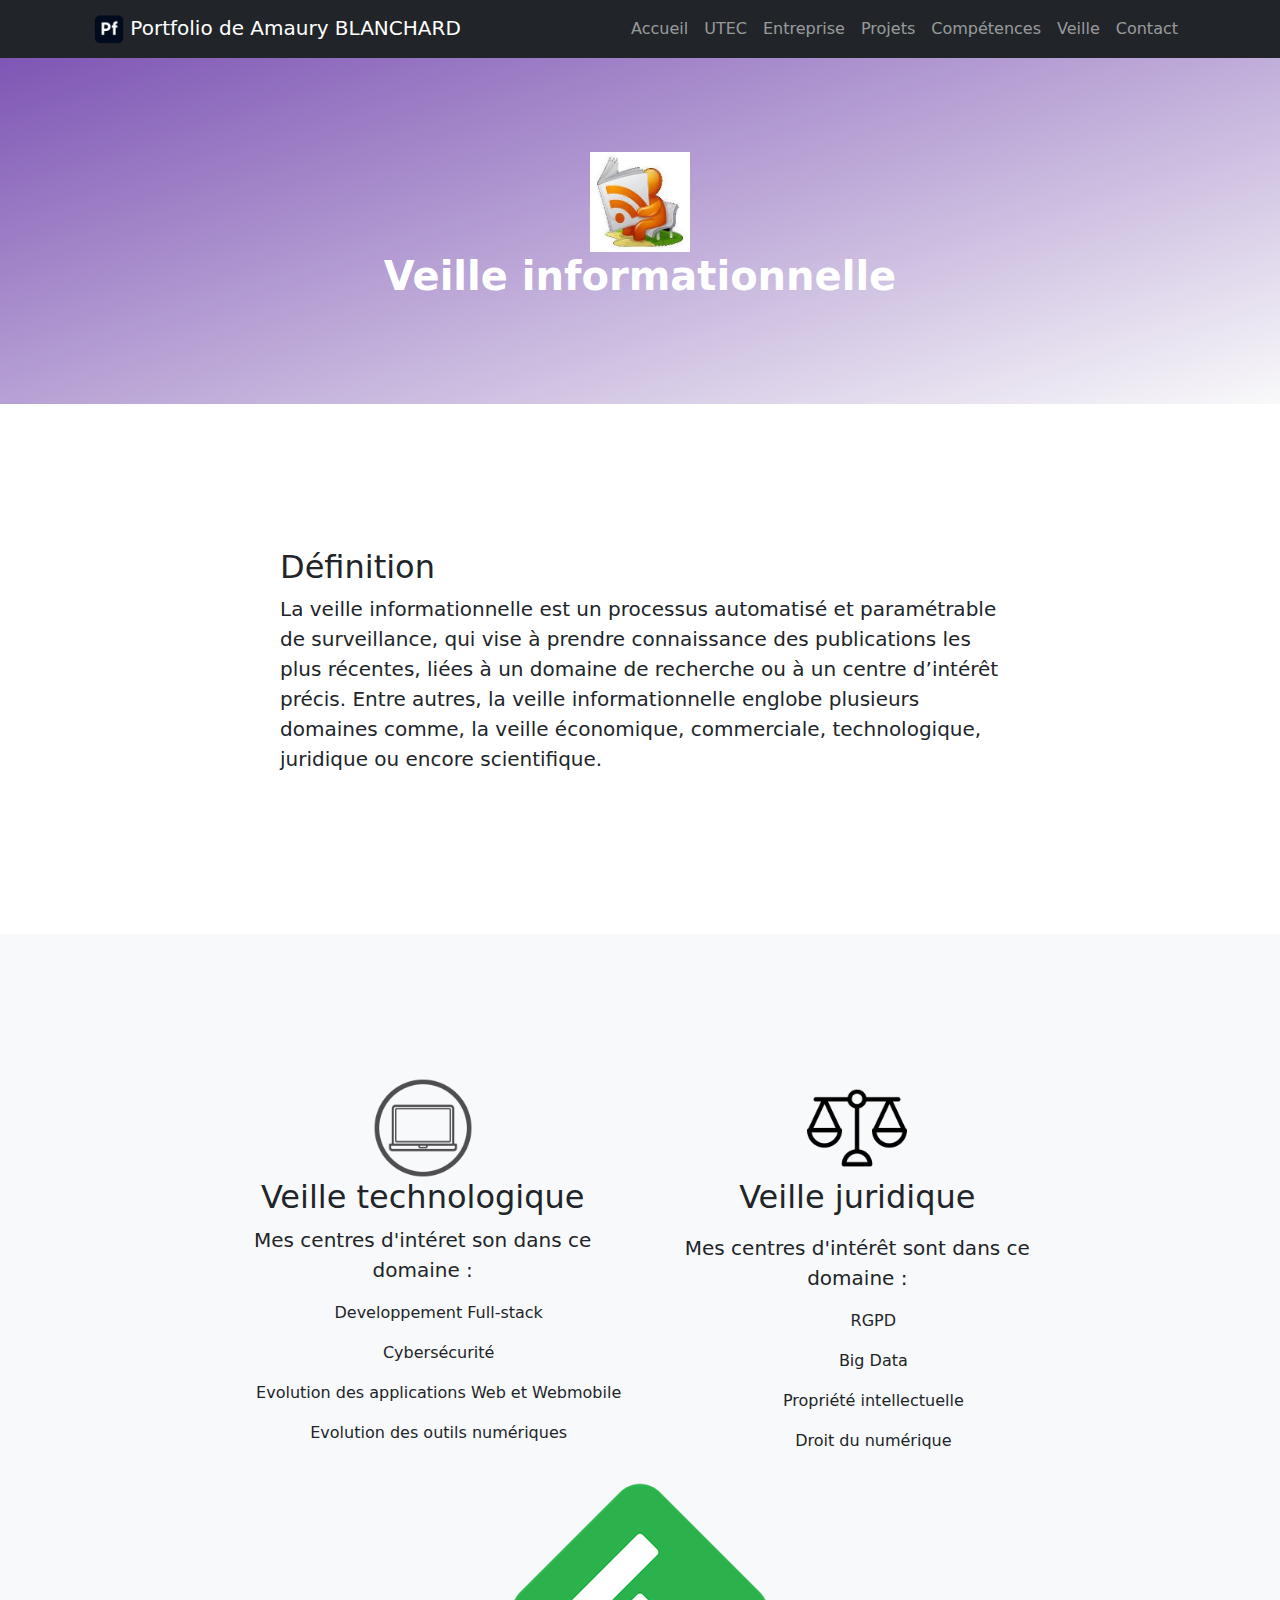
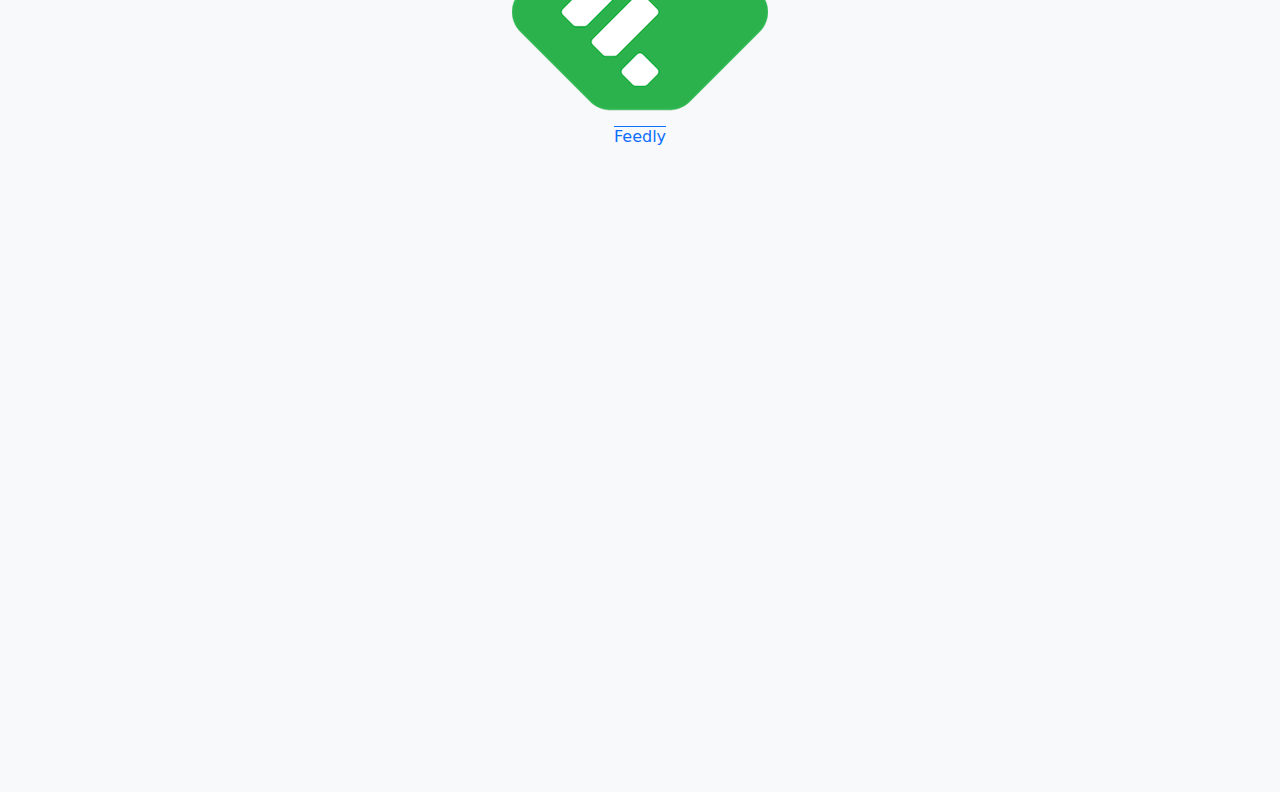
<file: Veille.html>
<!DOCTYPE html>
<html lang="en">

<head>
    <meta charset="utf-8" />
    <meta name="viewport" content="width=device-width, initial-scale=1, shrink-to-fit=no" />
    <meta name="description" content="" />
    <meta name="author" content="" />
    <title>Portfolio_Amaury</title>
    <link rel="icon" type="image/x-icon" href="assets/favicon.ico" />
    <!-- Core theme CSS (includes Bootstrap)-->
    <link href="css/styles.css" rel="stylesheet" />
</head>

<body id="page-top">
    <!-- Navigation-->
    <nav class="navbar navbar-expand-lg navbar-dark bg-dark fixed-top" id="mainNav">
        <div class="container px-4">
            <a class="navbar-brand" href="#page-top"><img src="portfolio.png" width="30" alt="">  Portfolio de Amaury BLANCHARD</a>
            <button class="navbar-toggler" type="button" data-bs-toggle="collapse" data-bs-target="#navbarResponsive"
                aria-controls="navbarResponsive" aria-expanded="false" aria-label="Toggle navigation"><span
                    class="navbar-toggler-icon"></span></button>
            <div class="collapse navbar-collapse" id="navbarResponsive">
                <ul class="navbar-nav ms-auto">
                    <li class="nav-item"><a class="nav-link" href="index.html">Accueil</a></li>
                    <li class="nav-item"><a class="nav-link" href="Ecole.html">UTEC</a></li>
                    <li class="nav-item"><a class="nav-link" href="Entreprise.html">Entreprise</a></li>
                    <li class="nav-item"><a class="nav-link" href="projet.html">Projets</a></li>
                    <li class="nav-item"><a class="nav-link" href="Compétences.html">Compétences</a></li>
                    <li class="nav-item"><a class="nav-link" href="Veille.html">Veille</a></li>
                    <li class="nav-item"><a class="nav-link" href="Contact.html">Contact</a></li>

                </ul>
            </div>
        </div>
    </nav>

    <header class="bg-secondary bg-gadiant text-white  " style="background-image: linear-gradient(to bottom right, rgb(117, 73, 175), rgb(249, 249, 250));">
        <div class="container px-4 text-center">
            <a href=""> <img src="veille_informationnelle.jfif" width="100" alt=""> </a>
            <h1 class="fw-bolder">Veille informationnelle</h1>
           
            

        </div>
    </header>

    <section id="about">
        <div class="container px-4">
            <div class="row gx-4 justify-content-center">
                <div class="col-lg-8">
                    <h2>Définition</h2>


                    <p class="lead">La veille informationnelle est un processus automatisé et paramétrable de
                        surveillance,
                        qui vise à prendre connaissance des publications les plus récentes, liées à un domaine de
                        recherche
                        ou à un centre d’intérêt précis. Entre autres, la veille informationnelle englobe plusieurs
                        domaines comme,
                        la veille économique, commerciale, technologique, juridique ou encore scientifique.
                    </p>

                </div>
            </div>
        </div>
    </section>

    
    <section class="bg-light" id="services">

        <div class="row justify-content-center">
            <div class="col-lg-4 text-center">
                <div class="justify-content-center text-center"> <a href=""> <img src="icone_informatique.png" width="100" alt=""> </a>
                    <h2>Veille technologique</h2>
                    <p class="lead text-center">Mes centres d'intéret son dans ce domaine :
                        <ul class="text-center"> Developpement Full-stack</ul> 
                        <ul class="text-center"> Cybersécurité</ul>
                        <ul class="text-center"> Evolution des applications Web et Webmobile</ul>
                        <ul class="text-center"> Evolution des outils numériques</ul>
                    
                       
                   
                    </p>
                </div>
            </div>

                <div class="col-lg-4 text-center ">
                    <div> <a href=""> <img src="icone_juridique.png" width="100" alt=""> </a>
                        <h2>Veille juridique</h2>
                        <p class="lead">
                        
                        </p>
                        <p class="lead">Mes centres d'intérêt sont dans ce domaine :
                            
                         



                                <ul class="text-center"> RGPD</ul> 
                                <ul class="text-center"> Big Data</ul>
                                <ul class="text-center"> Propriété intellectuelle</ul>
                                <ul class="text-center"> Droit du numérique</ul>
                    
                        </p>
                    </div>

                </div>
        </div>

        
        <div class="row justify-content-center">
            <p class="text-center">
            <a href="https://feedly.com/i/collection/content/user/eb4733d1-3de0-4192-8811-960cc2473fdb/category/0ee76442-7ac3-4394-a982-70538994db3b"><img src="Feedly_Logo.png" alt=""></a> <br>
            <a href="https://feedly.com/i/collection/content/user/eb4733d1-3de0-4192-8811-960cc2473fdb/category/0ee76442-7ac3-4394-a982-70538994db3b" style="text-decoration: overline ;">Feedly</a></p>
           
        </div>
        <div class="d-flex justify-content-center">
            <iframe src="https://www.pearltrees.com/amatsu?embed=2&d=202203131920" width="744" height="483" style="border:0px;" allowtransparency="true">
            
            </iframe>
                <span style="display:block; padding-top:2px; color:#818181; font-size:13px;">
                    <a href="https://www.pearltrees.com/amatsu" style=" color:#818181; font-size:13px;" target="_blank"></a>
                </span>
            </div>
    </section>
</file>
